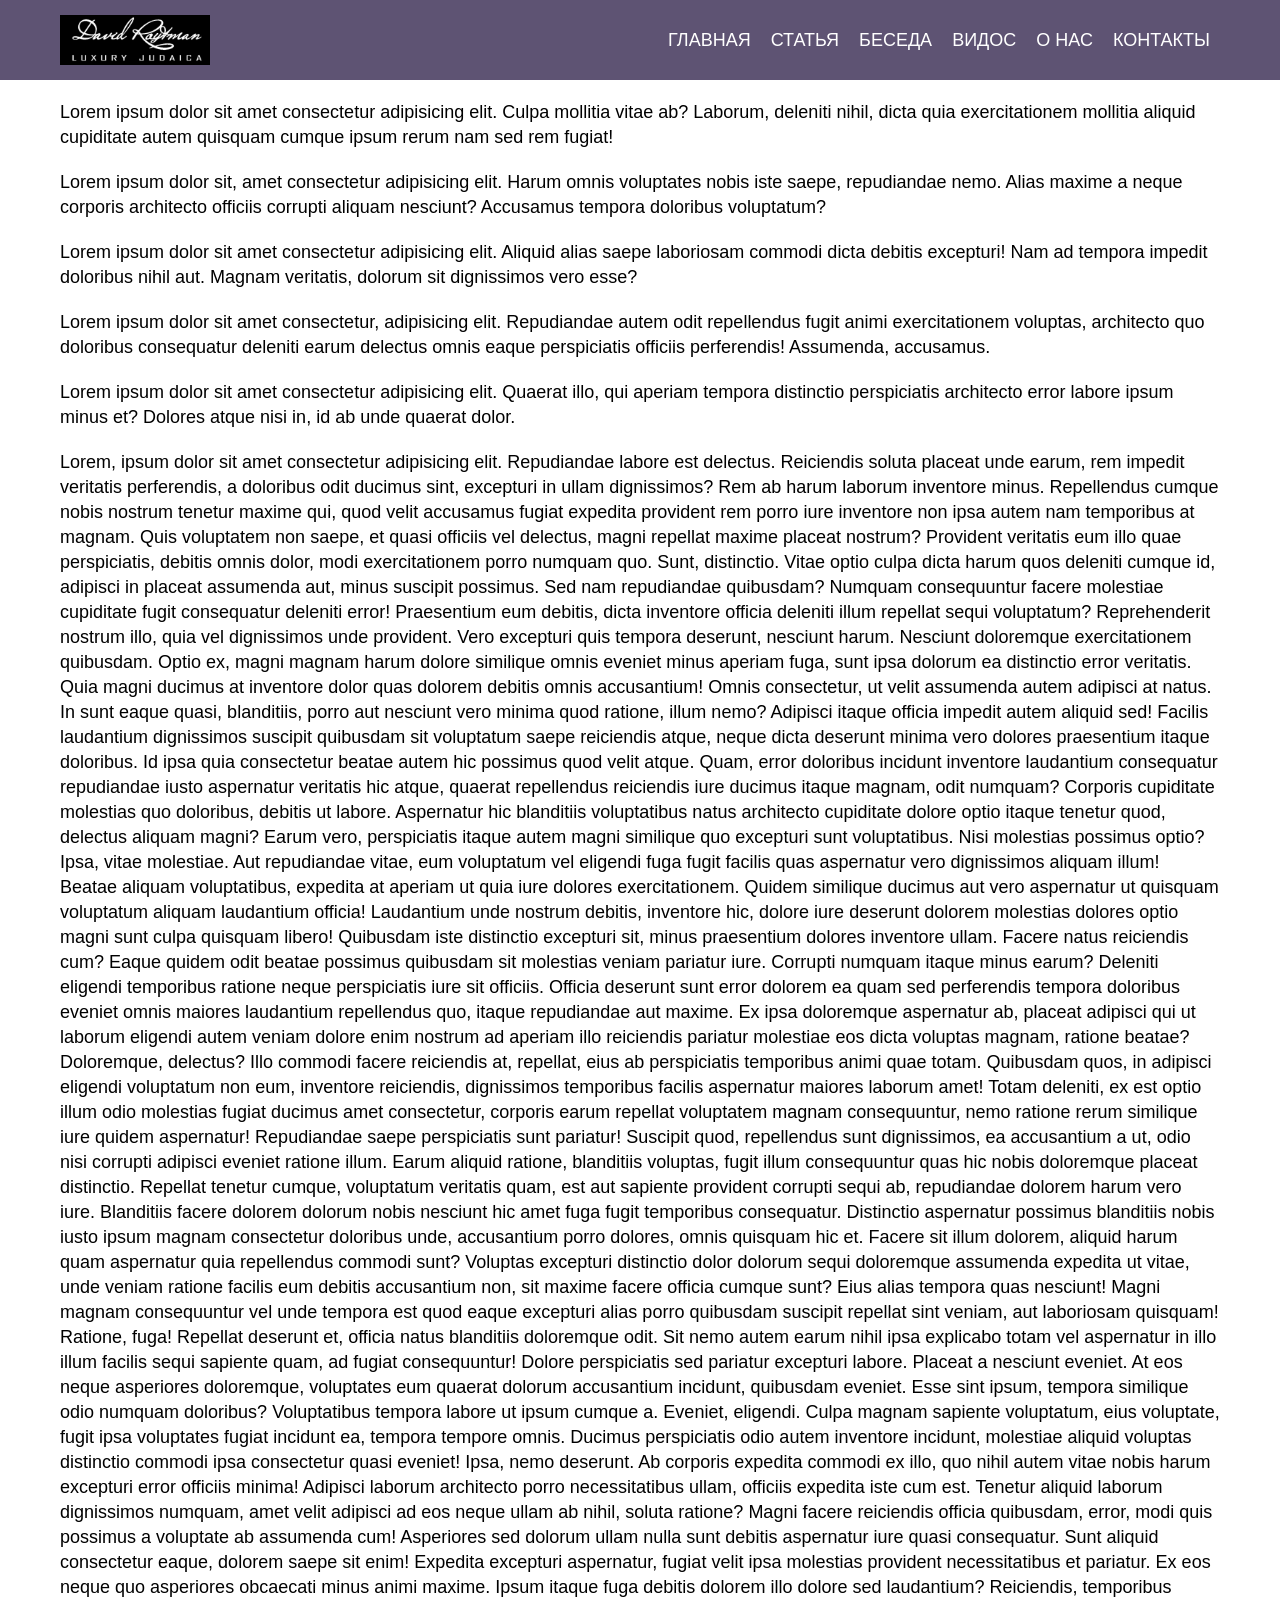
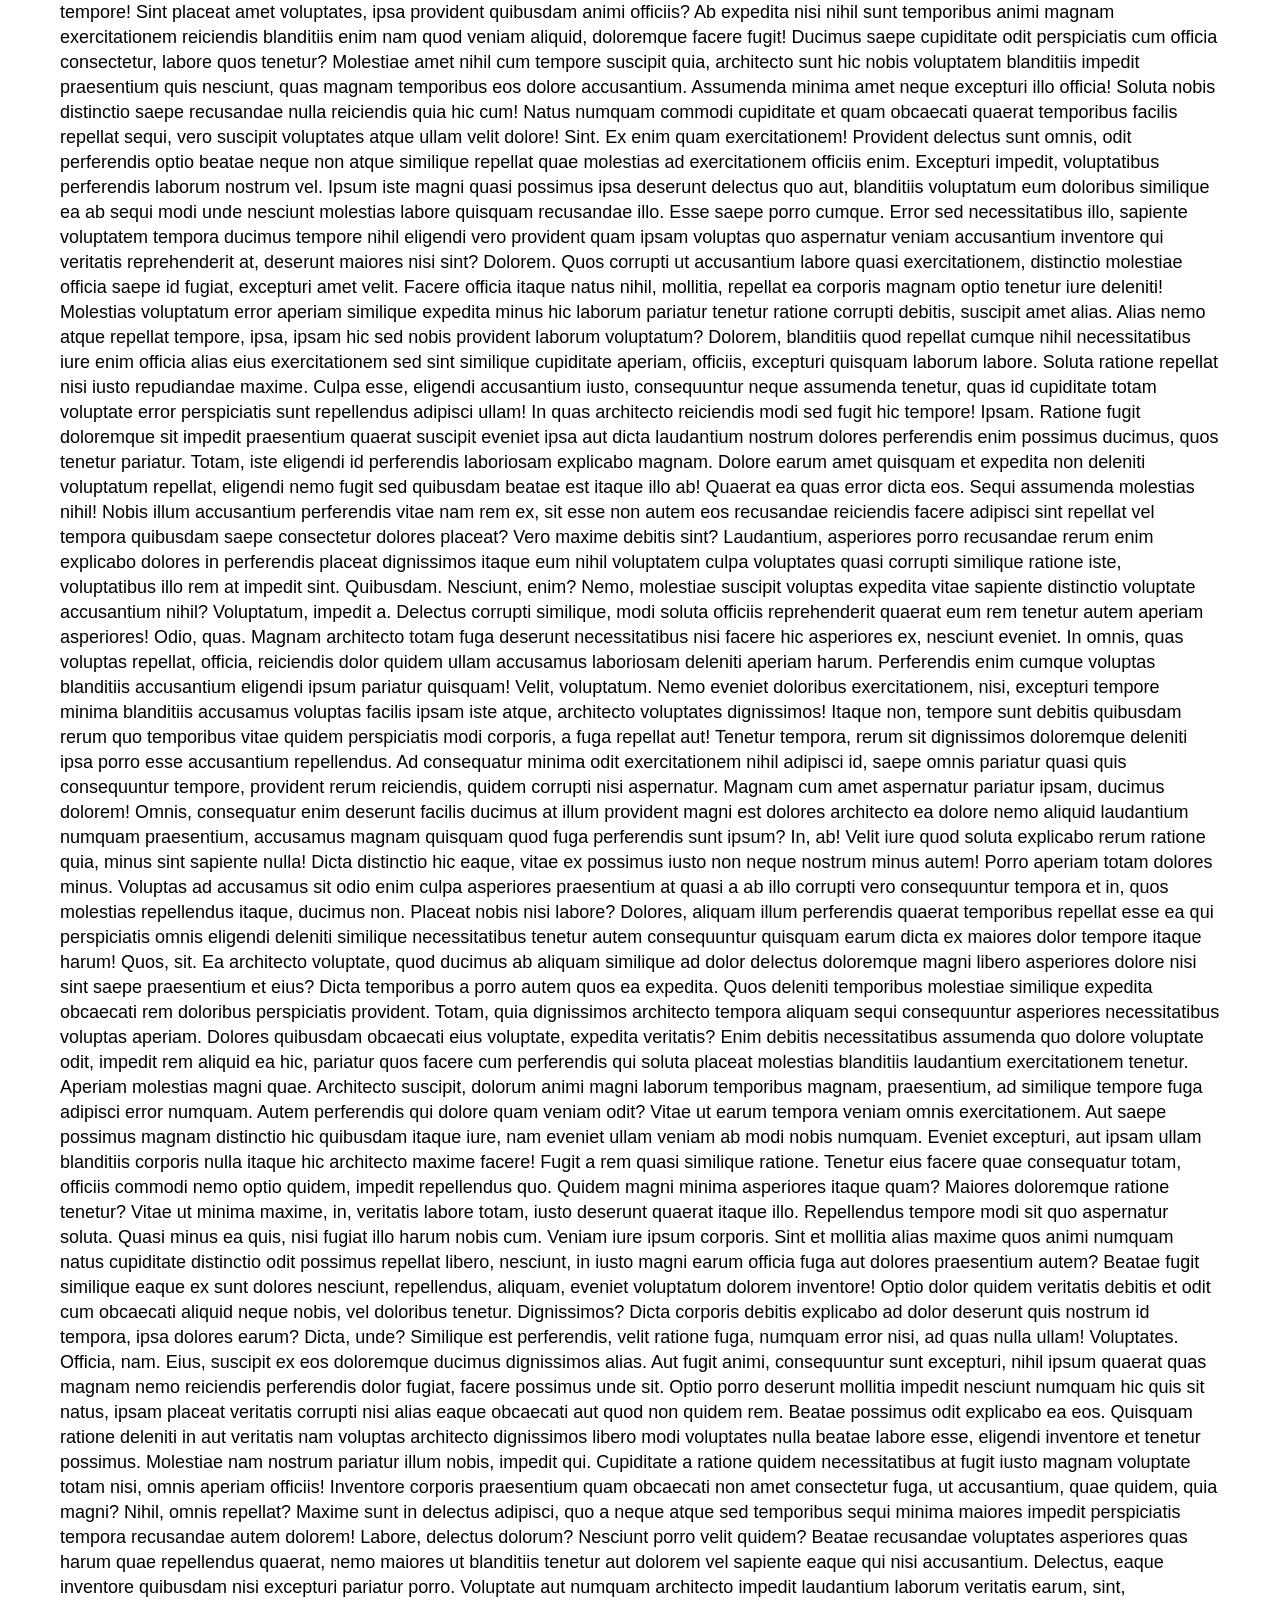
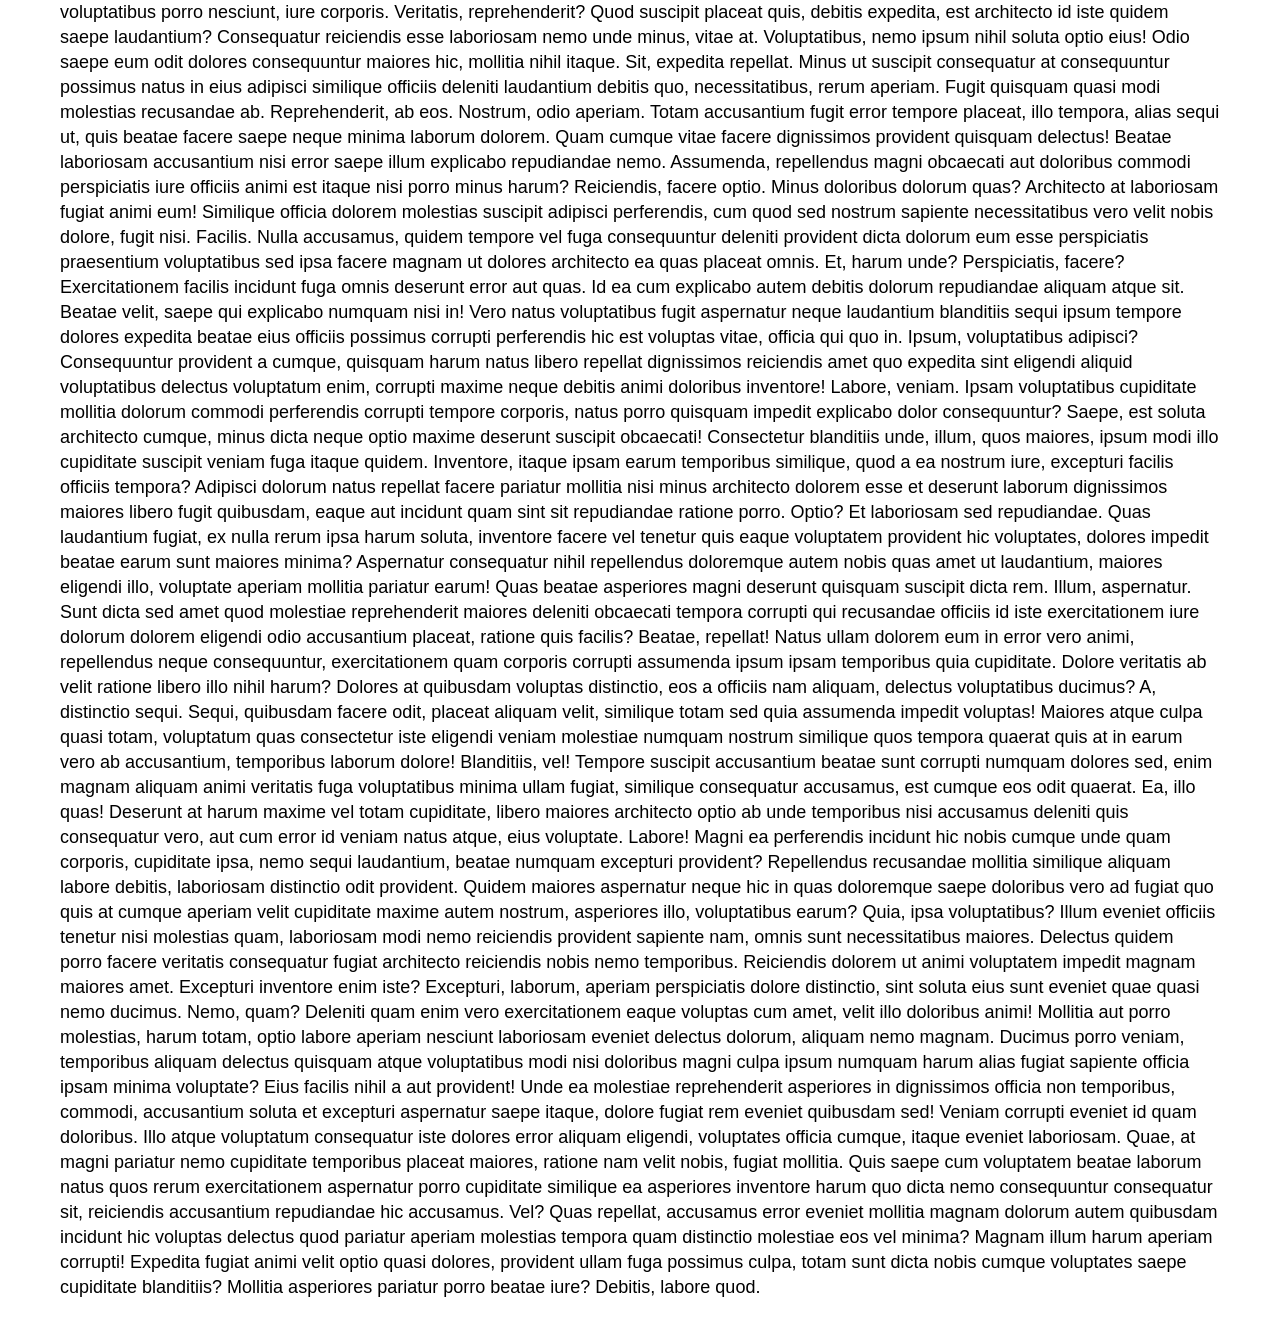
<file: SiteLayout/Adaptive/index.html>
<!DOCTYPE html>
<html lang="en">
<head>
    <meta charset="UTF-8">
    <link rel="stylesheet" href="./styles/styles.css">
    <meta http-equiv="X-UA-Compatible" content="IE=edge">
    <meta name="viewport" content="width=device-width">
    <title>Document</title>
</head>
<body>
    <section>
        <header class="header">
            <div class="container">
                <div class="header_body">
                    <a href="#"class="header_logo">
                        <img src="./img/logo/logo.png" alt="">
                    </a>
                    <div class="header_burger">
                        <span></span>
                    </div>
                        <nav class="header_menu">
                            <ul class="header_list">
                                <li>
                                    <a href="" class="header_link">Главная</a>
                                </li>
                                <li>
                                    <a href="" class="header_link">Статья</a>
                                </li>
                                <li>
                                    <a href="" class="header_link">Беседа</a>
                                </li>
                                <li>
                                    <a href="" class="header_link">Видос</a>
                                </li>
                                <li>
                                    <a href="" class="header_link">О Нас</a>
                                </li>
                                <li>
                                    <a href="" class="header_link">Контакты</a>
                                </li>
                            </ul>
                        </nav>
                </div>
            </div>
        </header>
        <div class="content">
            <div class="container">
                <div class="content_text">
                    <p>Lorem ipsum dolor sit amet consectetur adipisicing elit. Culpa mollitia vitae ab? Laborum, deleniti nihil, dicta quia exercitationem mollitia aliquid cupiditate autem quisquam cumque ipsum rerum nam sed rem fugiat! </p>
                    <p>Lorem ipsum dolor sit, amet consectetur adipisicing elit. Harum omnis voluptates nobis iste saepe, repudiandae nemo. Alias maxime a neque corporis architecto officiis corrupti aliquam nesciunt? Accusamus tempora doloribus voluptatum?</p>
                    <p>Lorem ipsum dolor sit amet consectetur adipisicing elit. Aliquid alias saepe laboriosam commodi dicta debitis excepturi! Nam ad tempora impedit doloribus nihil aut. Magnam veritatis, dolorum sit dignissimos vero esse?</p>
                    <p>Lorem ipsum dolor sit amet consectetur, adipisicing elit. Repudiandae autem odit repellendus fugit animi exercitationem voluptas, architecto quo doloribus consequatur deleniti earum delectus omnis eaque perspiciatis officiis perferendis! Assumenda, accusamus.</p>
                    <p>Lorem ipsum dolor sit amet consectetur adipisicing elit. Quaerat illo, qui aperiam tempora distinctio perspiciatis architecto error labore ipsum minus et? Dolores atque nisi in, id ab unde quaerat dolor.</p>
                    <p>Lorem, ipsum dolor sit amet consectetur adipisicing elit. Repudiandae labore est delectus. Reiciendis soluta placeat unde earum, rem impedit veritatis perferendis, a doloribus odit ducimus sint, excepturi in ullam dignissimos?
                    Rem ab harum laborum inventore minus. Repellendus cumque nobis nostrum tenetur maxime qui, quod velit accusamus fugiat expedita provident rem porro iure inventore non ipsa autem nam temporibus at magnam.
                    Quis voluptatem non saepe, et quasi officiis vel delectus, magni repellat maxime placeat nostrum? Provident veritatis eum illo quae perspiciatis, debitis omnis dolor, modi exercitationem porro numquam quo. Sunt, distinctio.
                    Vitae optio culpa dicta harum quos deleniti cumque id, adipisci in placeat assumenda aut, minus suscipit possimus. Sed nam repudiandae quibusdam? Numquam consequuntur facere molestiae cupiditate fugit consequatur deleniti error!
                    Praesentium eum debitis, dicta inventore officia deleniti illum repellat sequi voluptatum? Reprehenderit nostrum illo, quia vel dignissimos unde provident. Vero excepturi quis tempora deserunt, nesciunt harum. Nesciunt doloremque exercitationem quibusdam.
                    Optio ex, magni magnam harum dolore similique omnis eveniet minus aperiam fuga, sunt ipsa dolorum ea distinctio error veritatis. Quia magni ducimus at inventore dolor quas dolorem debitis omnis accusantium!
                    Omnis consectetur, ut velit assumenda autem adipisci at natus. In sunt eaque quasi, blanditiis, porro aut nesciunt vero minima quod ratione, illum nemo? Adipisci itaque officia impedit autem aliquid sed!
                    Facilis laudantium dignissimos suscipit quibusdam sit voluptatum saepe reiciendis atque, neque dicta deserunt minima vero dolores praesentium itaque doloribus. Id ipsa quia consectetur beatae autem hic possimus quod velit atque.
                    Quam, error doloribus incidunt inventore laudantium consequatur repudiandae iusto aspernatur veritatis hic atque, quaerat repellendus reiciendis iure ducimus itaque magnam, odit numquam? Corporis cupiditate molestias quo doloribus, debitis ut labore.
                    Aspernatur hic blanditiis voluptatibus natus architecto cupiditate dolore optio itaque tenetur quod, delectus aliquam magni? Earum vero, perspiciatis itaque autem magni similique quo excepturi sunt voluptatibus. Nisi molestias possimus optio?
                    Ipsa, vitae molestiae. Aut repudiandae vitae, eum voluptatum vel eligendi fuga fugit facilis quas aspernatur vero dignissimos aliquam illum! Beatae aliquam voluptatibus, expedita at aperiam ut quia iure dolores exercitationem.
                    Quidem similique ducimus aut vero aspernatur ut quisquam voluptatum aliquam laudantium officia! Laudantium unde nostrum debitis, inventore hic, dolore iure deserunt dolorem molestias dolores optio magni sunt culpa quisquam libero!
                    Quibusdam iste distinctio excepturi sit, minus praesentium dolores inventore ullam. Facere natus reiciendis cum? Eaque quidem odit beatae possimus quibusdam sit molestias veniam pariatur iure. Corrupti numquam itaque minus earum?
                    Deleniti eligendi temporibus ratione neque perspiciatis iure sit officiis. Officia deserunt sunt error dolorem ea quam sed perferendis tempora doloribus eveniet omnis maiores laudantium repellendus quo, itaque repudiandae aut maxime.
                    Ex ipsa doloremque aspernatur ab, placeat adipisci qui ut laborum eligendi autem veniam dolore enim nostrum ad aperiam illo reiciendis pariatur molestiae eos dicta voluptas magnam, ratione beatae? Doloremque, delectus?
                    Illo commodi facere reiciendis at, repellat, eius ab perspiciatis temporibus animi quae totam. Quibusdam quos, in adipisci eligendi voluptatum non eum, inventore reiciendis, dignissimos temporibus facilis aspernatur maiores laborum amet!
                    Totam deleniti, ex est optio illum odio molestias fugiat ducimus amet consectetur, corporis earum repellat voluptatem magnam consequuntur, nemo ratione rerum similique iure quidem aspernatur! Repudiandae saepe perspiciatis sunt pariatur!
                    Suscipit quod, repellendus sunt dignissimos, ea accusantium a ut, odio nisi corrupti adipisci eveniet ratione illum. Earum aliquid ratione, blanditiis voluptas, fugit illum consequuntur quas hic nobis doloremque placeat distinctio.
                    Repellat tenetur cumque, voluptatum veritatis quam, est aut sapiente provident corrupti sequi ab, repudiandae dolorem harum vero iure. Blanditiis facere dolorem dolorum nobis nesciunt hic amet fuga fugit temporibus consequatur.
                    Distinctio aspernatur possimus blanditiis nobis iusto ipsum magnam consectetur doloribus unde, accusantium porro dolores, omnis quisquam hic et. Facere sit illum dolorem, aliquid harum quam aspernatur quia repellendus commodi sunt?
                    Voluptas excepturi distinctio dolor dolorum sequi doloremque assumenda expedita ut vitae, unde veniam ratione facilis eum debitis accusantium non, sit maxime facere officia cumque sunt? Eius alias tempora quas nesciunt!
                    Magni magnam consequuntur vel unde tempora est quod eaque excepturi alias porro quibusdam suscipit repellat sint veniam, aut laboriosam quisquam! Ratione, fuga! Repellat deserunt et, officia natus blanditiis doloremque odit.
                    Sit nemo autem earum nihil ipsa explicabo totam vel aspernatur in illo illum facilis sequi sapiente quam, ad fugiat consequuntur! Dolore perspiciatis sed pariatur excepturi labore. Placeat a nesciunt eveniet.
                    At eos neque asperiores doloremque, voluptates eum quaerat dolorum accusantium incidunt, quibusdam eveniet. Esse sint ipsum, tempora similique odio numquam doloribus? Voluptatibus tempora labore ut ipsum cumque a. Eveniet, eligendi.
                    Culpa magnam sapiente voluptatum, eius voluptate, fugit ipsa voluptates fugiat incidunt ea, tempora tempore omnis. Ducimus perspiciatis odio autem inventore incidunt, molestiae aliquid voluptas distinctio commodi ipsa consectetur quasi eveniet!
                    Ipsa, nemo deserunt. Ab corporis expedita commodi ex illo, quo nihil autem vitae nobis harum excepturi error officiis minima! Adipisci laborum architecto porro necessitatibus ullam, officiis expedita iste cum est.
                    Tenetur aliquid laborum dignissimos numquam, amet velit adipisci ad eos neque ullam ab nihil, soluta ratione? Magni facere reiciendis officia quibusdam, error, modi quis possimus a voluptate ab assumenda cum!
                    Asperiores sed dolorum ullam nulla sunt debitis aspernatur iure quasi consequatur. Sunt aliquid consectetur eaque, dolorem saepe sit enim! Expedita excepturi aspernatur, fugiat velit ipsa molestias provident necessitatibus et pariatur.
                    Ex eos neque quo asperiores obcaecati minus animi maxime. Ipsum itaque fuga debitis dolorem illo dolore sed laudantium? Reiciendis, temporibus tempore! Sint placeat amet voluptates, ipsa provident quibusdam animi officiis?
                    Ab expedita nisi nihil sunt temporibus animi magnam exercitationem reiciendis blanditiis enim nam quod veniam aliquid, doloremque facere fugit! Ducimus saepe cupiditate odit perspiciatis cum officia consectetur, labore quos tenetur?
                    Molestiae amet nihil cum tempore suscipit quia, architecto sunt hic nobis voluptatem blanditiis impedit praesentium quis nesciunt, quas magnam temporibus eos dolore accusantium. Assumenda minima amet neque excepturi illo officia!
                    Soluta nobis distinctio saepe recusandae nulla reiciendis quia hic cum! Natus numquam commodi cupiditate et quam obcaecati quaerat temporibus facilis repellat sequi, vero suscipit voluptates atque ullam velit dolore! Sint.
                    Ex enim quam exercitationem! Provident delectus sunt omnis, odit perferendis optio beatae neque non atque similique repellat quae molestias ad exercitationem officiis enim. Excepturi impedit, voluptatibus perferendis laborum nostrum vel.
                    Ipsum iste magni quasi possimus ipsa deserunt delectus quo aut, blanditiis voluptatum eum doloribus similique ea ab sequi modi unde nesciunt molestias labore quisquam recusandae illo. Esse saepe porro cumque.
                    Error sed necessitatibus illo, sapiente voluptatem tempora ducimus tempore nihil eligendi vero provident quam ipsam voluptas quo aspernatur veniam accusantium inventore qui veritatis reprehenderit at, deserunt maiores nisi sint? Dolorem.
                    Quos corrupti ut accusantium labore quasi exercitationem, distinctio molestiae officia saepe id fugiat, excepturi amet velit. Facere officia itaque natus nihil, mollitia, repellat ea corporis magnam optio tenetur iure deleniti!
                    Molestias voluptatum error aperiam similique expedita minus hic laborum pariatur tenetur ratione corrupti debitis, suscipit amet alias. Alias nemo atque repellat tempore, ipsa, ipsam hic sed nobis provident laborum voluptatum?
                    Dolorem, blanditiis quod repellat cumque nihil necessitatibus iure enim officia alias eius exercitationem sed sint similique cupiditate aperiam, officiis, excepturi quisquam laborum labore. Soluta ratione repellat nisi iusto repudiandae maxime.
                    Culpa esse, eligendi accusantium iusto, consequuntur neque assumenda tenetur, quas id cupiditate totam voluptate error perspiciatis sunt repellendus adipisci ullam! In quas architecto reiciendis modi sed fugit hic tempore! Ipsam.
                    Ratione fugit doloremque sit impedit praesentium quaerat suscipit eveniet ipsa aut dicta laudantium nostrum dolores perferendis enim possimus ducimus, quos tenetur pariatur. Totam, iste eligendi id perferendis laboriosam explicabo magnam.
                    Dolore earum amet quisquam et expedita non deleniti voluptatum repellat, eligendi nemo fugit sed quibusdam beatae est itaque illo ab! Quaerat ea quas error dicta eos. Sequi assumenda molestias nihil!
                    Nobis illum accusantium perferendis vitae nam rem ex, sit esse non autem eos recusandae reiciendis facere adipisci sint repellat vel tempora quibusdam saepe consectetur dolores placeat? Vero maxime debitis sint?
                    Laudantium, asperiores porro recusandae rerum enim explicabo dolores in perferendis placeat dignissimos itaque eum nihil voluptatem culpa voluptates quasi corrupti similique ratione iste, voluptatibus illo rem at impedit sint. Quibusdam.
                    Nesciunt, enim? Nemo, molestiae suscipit voluptas expedita vitae sapiente distinctio voluptate accusantium nihil? Voluptatum, impedit a. Delectus corrupti similique, modi soluta officiis reprehenderit quaerat eum rem tenetur autem aperiam asperiores!
                    Odio, quas. Magnam architecto totam fuga deserunt necessitatibus nisi facere hic asperiores ex, nesciunt eveniet. In omnis, quas voluptas repellat, officia, reiciendis dolor quidem ullam accusamus laboriosam deleniti aperiam harum.
                    Perferendis enim cumque voluptas blanditiis accusantium eligendi ipsum pariatur quisquam! Velit, voluptatum. Nemo eveniet doloribus exercitationem, nisi, excepturi tempore minima blanditiis accusamus voluptas facilis ipsam iste atque, architecto voluptates dignissimos!
                    Itaque non, tempore sunt debitis quibusdam rerum quo temporibus vitae quidem perspiciatis modi corporis, a fuga repellat aut! Tenetur tempora, rerum sit dignissimos doloremque deleniti ipsa porro esse accusantium repellendus.
                    Ad consequatur minima odit exercitationem nihil adipisci id, saepe omnis pariatur quasi quis consequuntur tempore, provident rerum reiciendis, quidem corrupti nisi aspernatur. Magnam cum amet aspernatur pariatur ipsam, ducimus dolorem!
                    Omnis, consequatur enim deserunt facilis ducimus at illum provident magni est dolores architecto ea dolore nemo aliquid laudantium numquam praesentium, accusamus magnam quisquam quod fuga perferendis sunt ipsum? In, ab!
                    Velit iure quod soluta explicabo rerum ratione quia, minus sint sapiente nulla! Dicta distinctio hic eaque, vitae ex possimus iusto non neque nostrum minus autem! Porro aperiam totam dolores minus.
                    Voluptas ad accusamus sit odio enim culpa asperiores praesentium at quasi a ab illo corrupti vero consequuntur tempora et in, quos molestias repellendus itaque, ducimus non. Placeat nobis nisi labore?
                    Dolores, aliquam illum perferendis quaerat temporibus repellat esse ea qui perspiciatis omnis eligendi deleniti similique necessitatibus tenetur autem consequuntur quisquam earum dicta ex maiores dolor tempore itaque harum! Quos, sit.
                    Ea architecto voluptate, quod ducimus ab aliquam similique ad dolor delectus doloremque magni libero asperiores dolore nisi sint saepe praesentium et eius? Dicta temporibus a porro autem quos ea expedita.
                    Quos deleniti temporibus molestiae similique expedita obcaecati rem doloribus perspiciatis provident. Totam, quia dignissimos architecto tempora aliquam sequi consequuntur asperiores necessitatibus voluptas aperiam. Dolores quibusdam obcaecati eius voluptate, expedita veritatis?
                    Enim debitis necessitatibus assumenda quo dolore voluptate odit, impedit rem aliquid ea hic, pariatur quos facere cum perferendis qui soluta placeat molestias blanditiis laudantium exercitationem tenetur. Aperiam molestias magni quae.
                    Architecto suscipit, dolorum animi magni laborum temporibus magnam, praesentium, ad similique tempore fuga adipisci error numquam. Autem perferendis qui dolore quam veniam odit? Vitae ut earum tempora veniam omnis exercitationem.
                    Aut saepe possimus magnam distinctio hic quibusdam itaque iure, nam eveniet ullam veniam ab modi nobis numquam. Eveniet excepturi, aut ipsam ullam blanditiis corporis nulla itaque hic architecto maxime facere!
                    Fugit a rem quasi similique ratione. Tenetur eius facere quae consequatur totam, officiis commodi nemo optio quidem, impedit repellendus quo. Quidem magni minima asperiores itaque quam? Maiores doloremque ratione tenetur?
                    Vitae ut minima maxime, in, veritatis labore totam, iusto deserunt quaerat itaque illo. Repellendus tempore modi sit quo aspernatur soluta. Quasi minus ea quis, nisi fugiat illo harum nobis cum.
                    Veniam iure ipsum corporis. Sint et mollitia alias maxime quos animi numquam natus cupiditate distinctio odit possimus repellat libero, nesciunt, in iusto magni earum officia fuga aut dolores praesentium autem?
                    Beatae fugit similique eaque ex sunt dolores nesciunt, repellendus, aliquam, eveniet voluptatum dolorem inventore! Optio dolor quidem veritatis debitis et odit cum obcaecati aliquid neque nobis, vel doloribus tenetur. Dignissimos?
                    Dicta corporis debitis explicabo ad dolor deserunt quis nostrum id tempora, ipsa dolores earum? Dicta, unde? Similique est perferendis, velit ratione fuga, numquam error nisi, ad quas nulla ullam! Voluptates.
                    Officia, nam. Eius, suscipit ex eos doloremque ducimus dignissimos alias. Aut fugit animi, consequuntur sunt excepturi, nihil ipsum quaerat quas magnam nemo reiciendis perferendis dolor fugiat, facere possimus unde sit.
                    Optio porro deserunt mollitia impedit nesciunt numquam hic quis sit natus, ipsam placeat veritatis corrupti nisi alias eaque obcaecati aut quod non quidem rem. Beatae possimus odit explicabo ea eos.
                    Quisquam ratione deleniti in aut veritatis nam voluptas architecto dignissimos libero modi voluptates nulla beatae labore esse, eligendi inventore et tenetur possimus. Molestiae nam nostrum pariatur illum nobis, impedit qui.
                    Cupiditate a ratione quidem necessitatibus at fugit iusto magnam voluptate totam nisi, omnis aperiam officiis! Inventore corporis praesentium quam obcaecati non amet consectetur fuga, ut accusantium, quae quidem, quia magni?
                    Nihil, omnis repellat? Maxime sunt in delectus adipisci, quo a neque atque sed temporibus sequi minima maiores impedit perspiciatis tempora recusandae autem dolorem! Labore, delectus dolorum? Nesciunt porro velit quidem?
                    Beatae recusandae voluptates asperiores quas harum quae repellendus quaerat, nemo maiores ut blanditiis tenetur aut dolorem vel sapiente eaque qui nisi accusantium. Delectus, eaque inventore quibusdam nisi excepturi pariatur porro.
                    Voluptate aut numquam architecto impedit laudantium laborum veritatis earum, sint, voluptatibus porro nesciunt, iure corporis. Veritatis, reprehenderit? Quod suscipit placeat quis, debitis expedita, est architecto id iste quidem saepe laudantium?
                    Consequatur reiciendis esse laboriosam nemo unde minus, vitae at. Voluptatibus, nemo ipsum nihil soluta optio eius! Odio saepe eum odit dolores consequuntur maiores hic, mollitia nihil itaque. Sit, expedita repellat.
                    Minus ut suscipit consequatur at consequuntur possimus natus in eius adipisci similique officiis deleniti laudantium debitis quo, necessitatibus, rerum aperiam. Fugit quisquam quasi modi molestias recusandae ab. Reprehenderit, ab eos.
                    Nostrum, odio aperiam. Totam accusantium fugit error tempore placeat, illo tempora, alias sequi ut, quis beatae facere saepe neque minima laborum dolorem. Quam cumque vitae facere dignissimos provident quisquam delectus!
                    Beatae laboriosam accusantium nisi error saepe illum explicabo repudiandae nemo. Assumenda, repellendus magni obcaecati aut doloribus commodi perspiciatis iure officiis animi est itaque nisi porro minus harum? Reiciendis, facere optio.
                    Minus doloribus dolorum quas? Architecto at laboriosam fugiat animi eum! Similique officia dolorem molestias suscipit adipisci perferendis, cum quod sed nostrum sapiente necessitatibus vero velit nobis dolore, fugit nisi. Facilis.
                    Nulla accusamus, quidem tempore vel fuga consequuntur deleniti provident dicta dolorum eum esse perspiciatis praesentium voluptatibus sed ipsa facere magnam ut dolores architecto ea quas placeat omnis. Et, harum unde?
                    Perspiciatis, facere? Exercitationem facilis incidunt fuga omnis deserunt error aut quas. Id ea cum explicabo autem debitis dolorum repudiandae aliquam atque sit. Beatae velit, saepe qui explicabo numquam nisi in!
                    Vero natus voluptatibus fugit aspernatur neque laudantium blanditiis sequi ipsum tempore dolores expedita beatae eius officiis possimus corrupti perferendis hic est voluptas vitae, officia qui quo in. Ipsum, voluptatibus adipisci?
                    Consequuntur provident a cumque, quisquam harum natus libero repellat dignissimos reiciendis amet quo expedita sint eligendi aliquid voluptatibus delectus voluptatum enim, corrupti maxime neque debitis animi doloribus inventore! Labore, veniam.
                    Ipsam voluptatibus cupiditate mollitia dolorum commodi perferendis corrupti tempore corporis, natus porro quisquam impedit explicabo dolor consequuntur? Saepe, est soluta architecto cumque, minus dicta neque optio maxime deserunt suscipit obcaecati!
                    Consectetur blanditiis unde, illum, quos maiores, ipsum modi illo cupiditate suscipit veniam fuga itaque quidem. Inventore, itaque ipsam earum temporibus similique, quod a ea nostrum iure, excepturi facilis officiis tempora?
                    Adipisci dolorum natus repellat facere pariatur mollitia nisi minus architecto dolorem esse et deserunt laborum dignissimos maiores libero fugit quibusdam, eaque aut incidunt quam sint sit repudiandae ratione porro. Optio?
                    Et laboriosam sed repudiandae. Quas laudantium fugiat, ex nulla rerum ipsa harum soluta, inventore facere vel tenetur quis eaque voluptatem provident hic voluptates, dolores impedit beatae earum sunt maiores minima?
                    Aspernatur consequatur nihil repellendus doloremque autem nobis quas amet ut laudantium, maiores eligendi illo, voluptate aperiam mollitia pariatur earum! Quas beatae asperiores magni deserunt quisquam suscipit dicta rem. Illum, aspernatur.
                    Sunt dicta sed amet quod molestiae reprehenderit maiores deleniti obcaecati tempora corrupti qui recusandae officiis id iste exercitationem iure dolorum dolorem eligendi odio accusantium placeat, ratione quis facilis? Beatae, repellat!
                    Natus ullam dolorem eum in error vero animi, repellendus neque consequuntur, exercitationem quam corporis corrupti assumenda ipsum ipsam temporibus quia cupiditate. Dolore veritatis ab velit ratione libero illo nihil harum?
                    Dolores at quibusdam voluptas distinctio, eos a officiis nam aliquam, delectus voluptatibus ducimus? A, distinctio sequi. Sequi, quibusdam facere odit, placeat aliquam velit, similique totam sed quia assumenda impedit voluptas!
                    Maiores atque culpa quasi totam, voluptatum quas consectetur iste eligendi veniam molestiae numquam nostrum similique quos tempora quaerat quis at in earum vero ab accusantium, temporibus laborum dolore! Blanditiis, vel!
                    Tempore suscipit accusantium beatae sunt corrupti numquam dolores sed, enim magnam aliquam animi veritatis fuga voluptatibus minima ullam fugiat, similique consequatur accusamus, est cumque eos odit quaerat. Ea, illo quas!
                    Deserunt at harum maxime vel totam cupiditate, libero maiores architecto optio ab unde temporibus nisi accusamus deleniti quis consequatur vero, aut cum error id veniam natus atque, eius voluptate. Labore!
                    Magni ea perferendis incidunt hic nobis cumque unde quam corporis, cupiditate ipsa, nemo sequi laudantium, beatae numquam excepturi provident? Repellendus recusandae mollitia similique aliquam labore debitis, laboriosam distinctio odit provident.
                    Quidem maiores aspernatur neque hic in quas doloremque saepe doloribus vero ad fugiat quo quis at cumque aperiam velit cupiditate maxime autem nostrum, asperiores illo, voluptatibus earum? Quia, ipsa voluptatibus?
                    Illum eveniet officiis tenetur nisi molestias quam, laboriosam modi nemo reiciendis provident sapiente nam, omnis sunt necessitatibus maiores. Delectus quidem porro facere veritatis consequatur fugiat architecto reiciendis nobis nemo temporibus.
                    Reiciendis dolorem ut animi voluptatem impedit magnam maiores amet. Excepturi inventore enim iste? Excepturi, laborum, aperiam perspiciatis dolore distinctio, sint soluta eius sunt eveniet quae quasi nemo ducimus. Nemo, quam?
                    Deleniti quam enim vero exercitationem eaque voluptas cum amet, velit illo doloribus animi! Mollitia aut porro molestias, harum totam, optio labore aperiam nesciunt laboriosam eveniet delectus dolorum, aliquam nemo magnam.
                    Ducimus porro veniam, temporibus aliquam delectus quisquam atque voluptatibus modi nisi doloribus magni culpa ipsum numquam harum alias fugiat sapiente officia ipsam minima voluptate? Eius facilis nihil a aut provident!
                    Unde ea molestiae reprehenderit asperiores in dignissimos officia non temporibus, commodi, accusantium soluta et excepturi aspernatur saepe itaque, dolore fugiat rem eveniet quibusdam sed! Veniam corrupti eveniet id quam doloribus.
                    Illo atque voluptatum consequatur iste dolores error aliquam eligendi, voluptates officia cumque, itaque eveniet laboriosam. Quae, at magni pariatur nemo cupiditate temporibus placeat maiores, ratione nam velit nobis, fugiat mollitia.
                    Quis saepe cum voluptatem beatae laborum natus quos rerum exercitationem aspernatur porro cupiditate similique ea asperiores inventore harum quo dicta nemo consequuntur consequatur sit, reiciendis accusantium repudiandae hic accusamus. Vel?
                    Quas repellat, accusamus error eveniet mollitia magnam dolorum autem quibusdam incidunt hic voluptas delectus quod pariatur aperiam molestias tempora quam distinctio molestiae eos vel minima? Magnam illum harum aperiam corrupti!
                    Expedita fugiat animi velit optio quasi dolores, provident ullam fuga possimus culpa, totam sunt dicta nobis cumque voluptates saepe cupiditate blanditiis? Mollitia asperiores pariatur porro beatae iure? Debitis, labore quod.</p>
                </div>
            </div>
        </div>
    </section>
    <script src="https://ajax.googleapis.com/ajax/libs/jquery/2.2.0/jquery.min.js"></script>
    <script src="./js/script.js"></script>
</body>
</html>
</file>
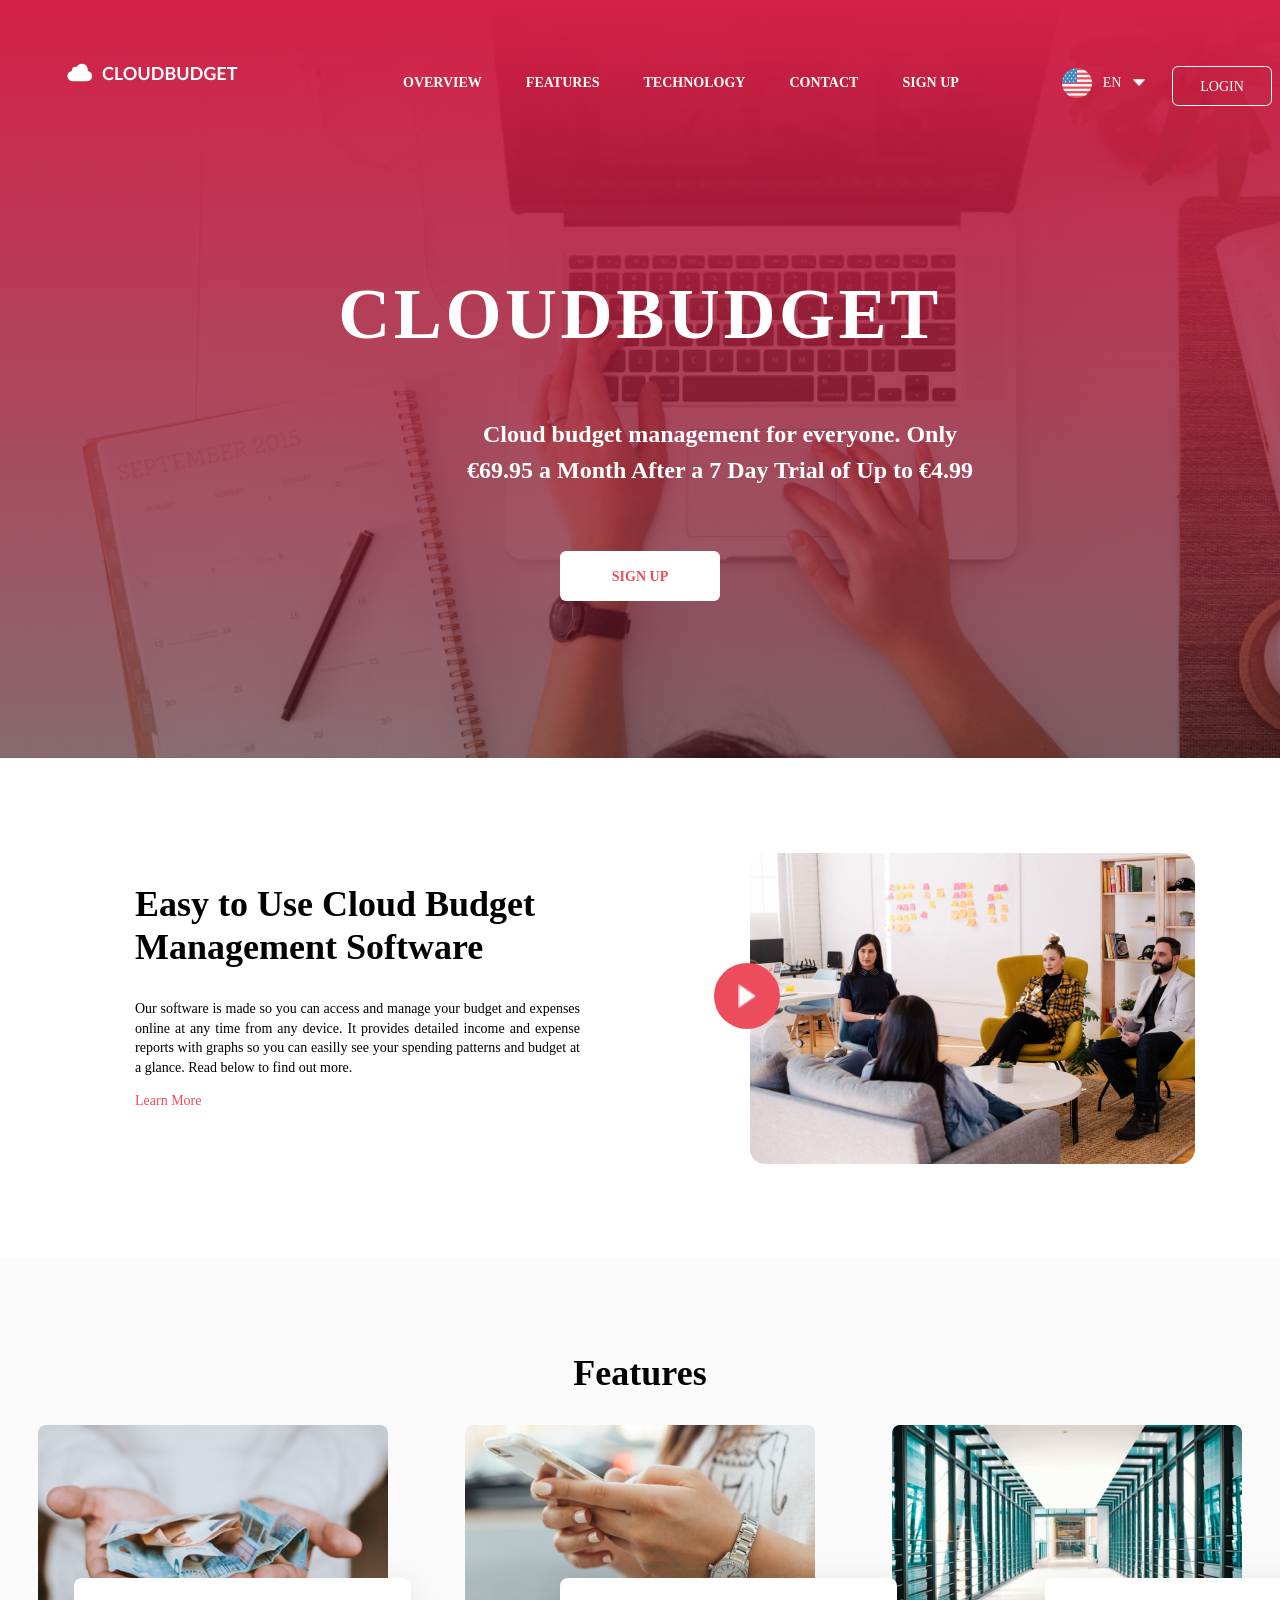
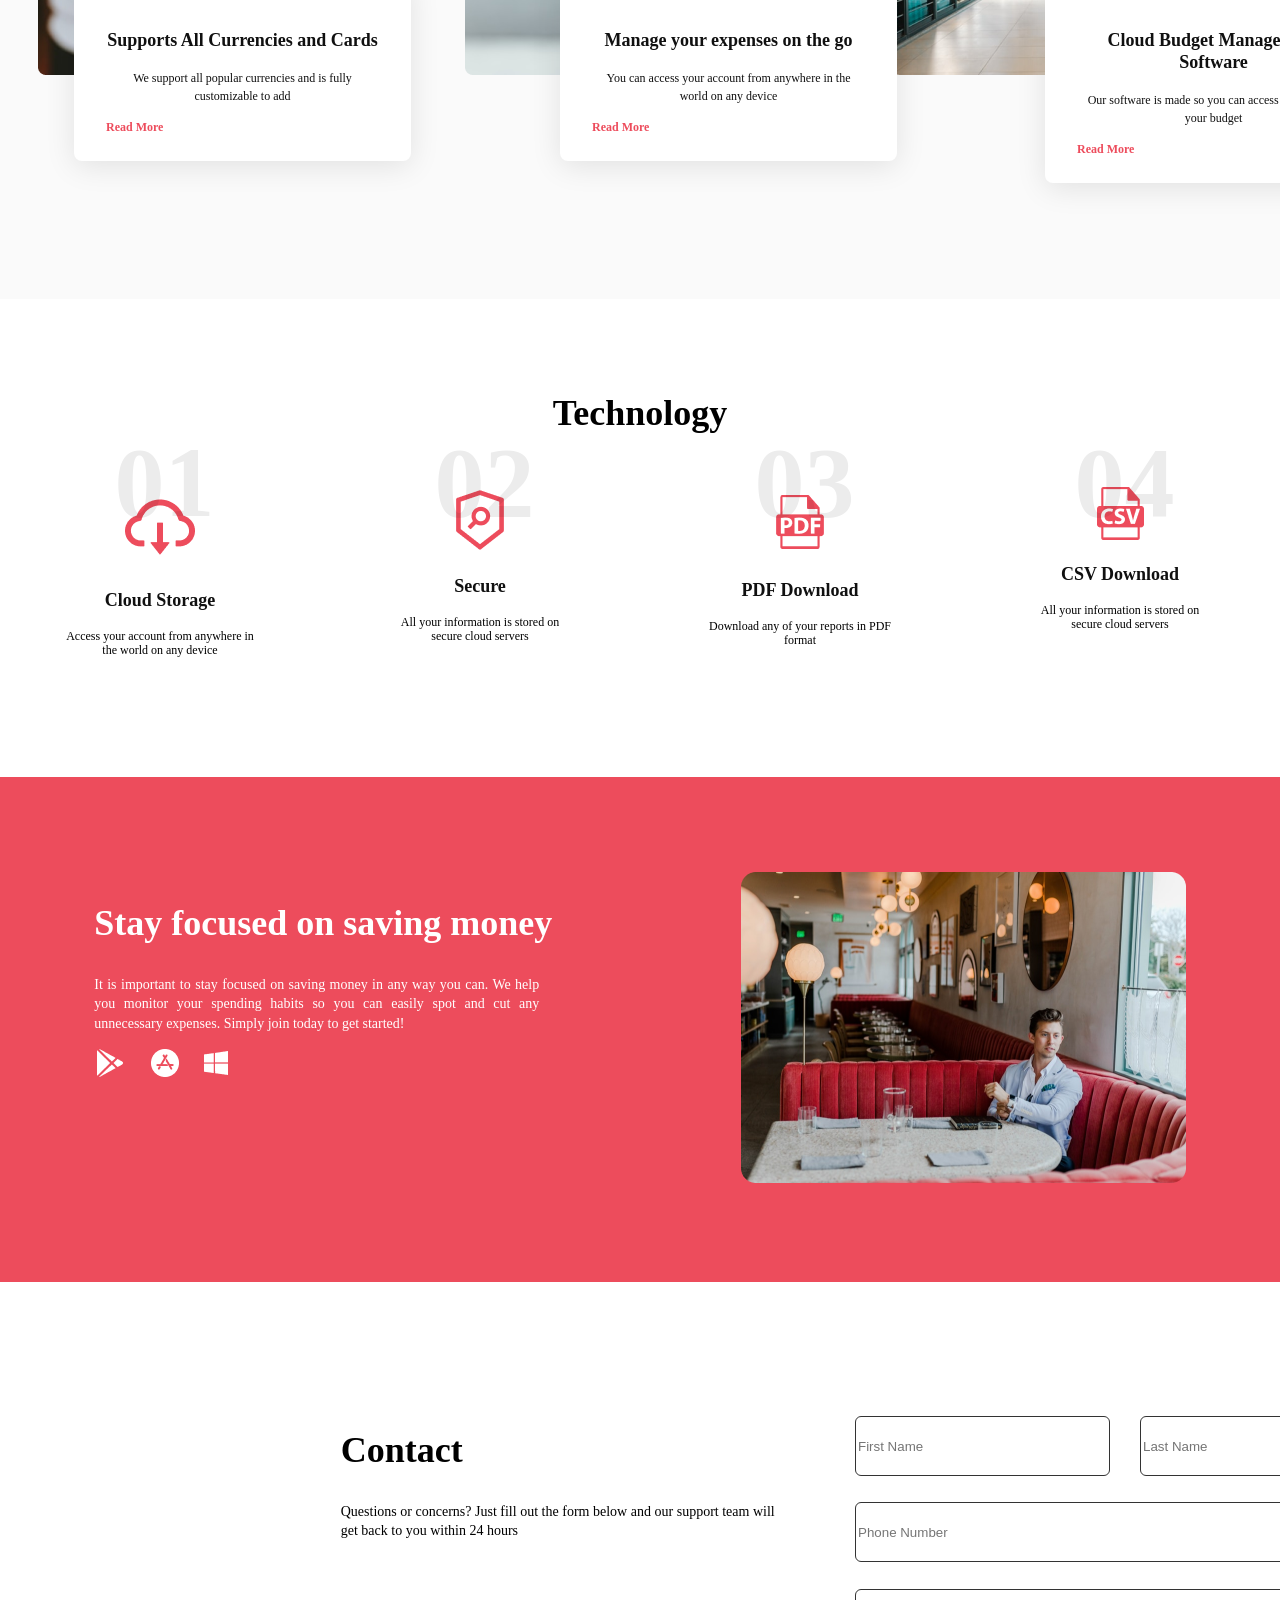
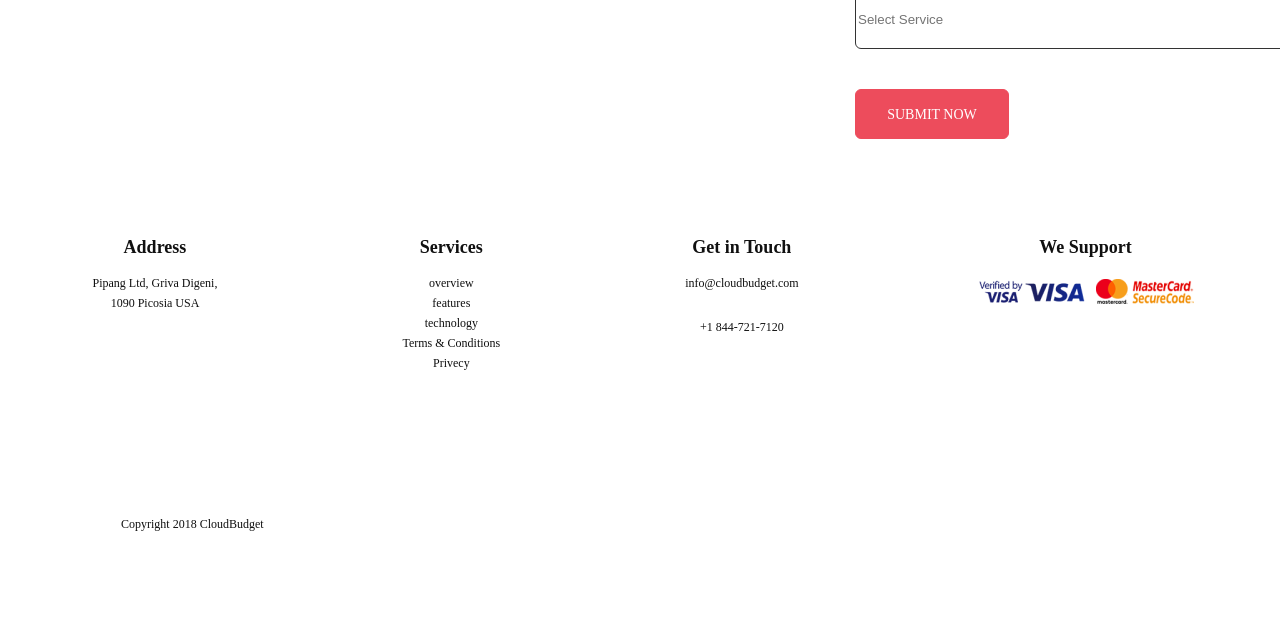
<file: SiteLayout/Cloudbudget/index.html>
<!DOCTYPE html>
<html lang="en">
<head>
    <meta charset="UTF-8">
    <link rel="stylesheet" href="./styles/style.css">
    <meta http-equiv="X-UA-Compatible" content="IE=edge">
    <meta name="viewport" content="width=device-width, initial-scale=1.0">
    <title>Cloudbudget</title>
</head>
<body>
    <section class="header">
        <div class="wrapper">
            <div class="head-nav">
                <a href="/"class="logo">
                <img src="./images/logo.png" alt="">
            </a>
            <nav>
                <a href="#">OVERVIEW</a>
                <a href="#">FEATURES</a>
                <a href="#">TECHNOLOGY</a>
                <a href="#">CONTACT</a>
                <a href="#">Sign up</a>
            </nav>
            <div class="login">
                <a href="" class="lang">EN</a>
                <button class="log"><span class="log-text">LOGIN</span></button>
            </div>
            </div>
            <div class="header-content">
                <h1>CloudBudget</h1>
                <p>Cloud budget management for everyone. Only €69.95 a Month After a 7 Day Trial of
                Up to €4.99</p>
                <button>Sign Up</button>
            </div>
        </div>
    </section>
    <section class="video">
            <div class="video-content">
                <h2>Easy to Use Cloud Budget Management Software</h2>
                <p>Our software is made so you can access and manage your budget and expenses online at any time from any device. It
                provides detailed income and expense reports with graphs so you can easilly see your spending patterns and budget at a
                glance. Read below to find out more.</p>
                <a href="#">Learn More</a>
            </div>
            <div class="video-img"></div>
    </section>
    <section class="features">
        <div class="features-title">
            <h2>Features</h2>
        </div>
        <div class="features-content">
                <div class="block1">
                    <div class="block-card">
                        <h3>Supports All Currencies and Cards</h3>
                        <p>We support all popular currencies and is fully customizable to add</p>
                        <a href="#">Read More</a>
                    </div>
                </div>
                <div class="block2">
                    <div class="block-card">
                        <h3>Manage your expenses on the go</h3>
                        <p>You can access your account from anywhere in the world on any device</p>
                        <a href="#">Read More</a>
                    </div>
                </div>
                <div class="block3">
                    <div class="block-card">
                        <h3>Cloud Budget Management Software</h3>
                        <p>Our software is made so you can access and manage your budget</p>
                        <a href="#">Read More</a>
                    </div>
                </div>
        </div>
    </section>
    <section class="technology">
        <h2 class="tech-title">Technology</h2>
        <div class="tech-content">
            <div class="tech-block">
                <h2>01</h2>
                <div class="log1"><img src="./images/cloud.png" alt=""></div>
                <h3>Cloud Storage</h3>
                <p>Access your account from anywhere in the world on any device</p>
            </div>
            <div class="tech-block">
                <h2>02</h2>
                <div class="log2"><img src="./images/search.png" alt=""></div>
                <h3>Secure</h3>
                <p>All your information is stored on secure cloud servers</p>
            </div>
            <div class="tech-block">
                <h2>03</h2>
                <div class="log3"><img src="./images/pdf.png" alt=""></div>
                <h3>PDF Download</h3>
                <p>Download any of your reports in PDF format</p>
            </div>
            <div class="tech-block">
                <h2>04</h2>
                <div class="log4"><img src="./images/csv.png" alt=""></div>
                <h3>CSV Download</h3>
                <p>All your information is stored on secure cloud servers</p>
            </div>
        </div>
    </section>
    <section class="money">
        <div class="mon-content">
            <h2>Stay focused on saving money</h2>
            <p>It is important to stay focused on saving money in any way you can. We help you monitor your spending habits so you can
            easily spot and cut any unnecessary expenses. Simply join today to get started!</p>
            <a href="#"><img src="./images/links.png" alt=""></a>
        </div>
        <div class="imgs">
                <img src="./images/guy.png" alt="">
            </div>
    </section>
    <section class="contact">
        <div class="contact-block1">
            <h2>Contact</h2>
            <p>Questions or concerns? Just fill out the form below and our support team will get back to you within 24 hours</p>
        </div>
            <div class="contact-block2">
                <input type="text" class="input1 padding" placeholder="First Name">
                <input type="text" class="input2 padding" placeholder="Last Name">
                <input type="text" class="input3 padding" placeholder="Phone Number">
                <input type="text" class="input4 padding" placeholder="Select Service">
                <button>Submit Now</button>
            </div>
    </section>
    <section class="footer">
            <div class="foot-content">
                <div class="foot-block">
                    <h3>Address</h3>
                    <a href="#">Pipang Ltd, Griva Digeni,</a>
                    <a href="81-83 Jacovides Tower, 1st Floor"></a>
                    <a href="#">1090 Picosia USA</a>
                </div>
                <div class="foot-block">
                    <h3>Services</h3>
                    <a href="#">overview</a>
                    <a href="#">features</a>
                    <a href="#">technology</a>
                    <a href="#">Terms & Conditions</a>
                    <a href="#">Privecy</a>
                </div>
                <div class="foot-block">
                    <h3>Get in Touch</h3>
                    <a href="#">info@cloudbudget.com</a><br>
                    <a href="#">+1 844-721-7120</a>
                    <div class="get-logs"></div>
                </div>
                <div class="foot-block">
                    <h3>We Support</h3>
                    <div class="logos-foot"><img src="./images/banks.png" alt=""></div>
                </div>
            </div>
            <p class="copy">Copyright 2018 CloudBudget</p>
    </section>
</body>
</html>
</file>
<file: SiteLayout/Adaptive/styles/styles.css>
*, *:before, *:after {
  padding: 0;
  margin: 0;
  border: 0;
  -webkit-box-sizing: border-box;
          box-sizing: border-box;
}

body {
  height: 100%;
  font-family: Arial, Helvetica, sans-serif;
}

.container {
  max-width: 1180px;
  margin: 0px auto;
  padding: 0px 10px;
}

.header {
  position: fixed;
  width: 100%;
  top: 0;
  left: 0;
  z-index: 50;
}

.header:before {
  content: "";
  position: absolute;
  top: 0;
  left: 0;
  width: 100%;
  height: 100%;
  background-color: #5e5373;
  z-index: 2;
}

.header_body {
  position: relative;
  display: -webkit-box;
  display: -ms-flexbox;
  display: flex;
  -webkit-box-pack: justify;
      -ms-flex-pack: justify;
          justify-content: space-between;
  height: 80px;
  -webkit-box-align: center;
      -ms-flex-align: center;
          align-items: center;
}

.header_logo {
  -webkit-box-flex: 0;
      -ms-flex: 0 0 150px;
          flex: 0 0 150px;
  overflow: hidden;
  position: relative;
  z-index: 3;
}
.header_logo img {
  max-width: 100%;
  display: block;
}

.header_burger {
  display: none;
}

.header_list {
  display: -webkit-box;
  display: -ms-flexbox;
  display: flex;
  position: relative;
  z-index: 2;
}
.header_list li {
  list-style: none;
  margin-left: 0px 0px 0px 20px;
  margin: 10px;
}

.header_link {
  color: #fff;
  text-transform: uppercase;
  font-size: 18px;
  text-decoration: none;
}

@media (max-width: 767px) {
  body.lock {
    overflow: hidden;
  }

  .header_body {
    height: 50px;
  }

  .header_logo {
    -webkit-box-flex: 0;
        -ms-flex: 0 0 120px;
            flex: 0 0 120px;
  }

  .header_burger {
    display: block;
    position: relative;
    width: 30px;
    height: 20px;
    position: relative;
    z-index: 3;
  }
  .header_burger span {
    position: absolute;
    background-color: #fff;
    position: absolute;
    left: 0;
    width: 100%;
    height: 2px;
    top: 9px;
  }
  .header_burger:before {
    content: "";
    background-color: #fff;
    position: absolute;
    width: 100%;
    height: 2px;
    left: 0;
  }
  .header_burger:after {
    content: "";
    background-color: #fff;
    position: absolute;
    width: 100%;
    height: 2px;
    left: 0;
  }
  .header_burger:before {
    top: 0;
  }
  .header_burger:after {
    bottom: 0;
  }
  .header_burger.active span {
    -webkit-transform: scale(0);
            transform: scale(0);
  }
  .header_burger.active:before {
    -webkit-transform: rotate(45deg);
            transform: rotate(45deg);
    top: 9px;
  }
  .header_burger.active:after {
    -webkit-transform: rotate(-45deg);
            transform: rotate(-45deg);
    bottom: 9px;
  }

  .header_menu {
    position: fixed;
    top: -100%;
    left: 0;
    width: 100%;
    height: 100%;
    overflow: auto;
    -webkit-transition: all 0.3s ease 0s;
    transition: all 0.3s ease 0s;
    background-color: #19b5e4;
    padding: 70px 10px 20px 10px;
  }
  .header_menu.active {
    top: 0;
  }

  .header_list {
    display: block;
  }
  .header_list li {
    margin: 0px 0px 20px 0px;
  }

  .header_link {
    font-size: 24px;
  }
}
.content {
  padding: 100px 0px 0px 0px;
}

.content_text {
  font-size: 18px;
  line-height: 25px;
}
.content_text p {
  margin: 0px 0px 20px 0px;
}

@media (max-width: 767px) {
  .content {
    padding: 70px 0px 0px 0px;
  }
}
</file>
<file: SiteLayout/Cloudbudget/styles/style.css>
body {
  margin: 0;
}

.header {
  width: 100%;
  padding-top: 58px;
  padding-bottom: 157px;
  background: -webkit-gradient(linear, left top, left bottom, from(#D52047), to(rgba(0, 0, 0, 0.5))), url(../images/head.png);
  background: linear-gradient(#D52047, rgba(0, 0, 0, 0.5)), url(../images/head.png);
  background-repeat: no-repeat;
  background-position: center;
  background-size: cover;
  background-attachment: fixed;
}
.header nav {
  display: inline-block;
  margin-left: 141px;
}
.header nav a {
  text-decoration: none;
  margin: 20px;
  width: 445px;
  height: 22px;
  font-family: Lato;
  font-style: normal;
  font-weight: bold;
  font-size: 14px;
  line-height: 17px;
  -webkit-box-align: center;
      -ms-flex-align: center;
          align-items: center;
  text-transform: uppercase;
  color: #FFFFFF;
}

.head-nav {
  display: inline;
}

.logo {
  display: inline-block;
  margin-left: 66px;
}

.login {
  display: inline-block;
  margin-left: 120px;
}

.lang {
  width: 32px;
  height: 22px;
  font-family: Lato;
  font-style: normal;
  font-weight: normal;
  font-size: 14px;
  line-height: 17px;
  display: -webkit-box;
  display: -ms-flexbox;
  display: flex;
  -webkit-box-align: center;
      -ms-flex-align: center;
          align-items: center;
  text-transform: uppercase;
  color: #FFFFFF;
  text-decoration: none;
}
.lang::before {
  position: absolute;
  content: "";
  display: block;
  width: 32px;
  height: 32px;
  margin: -42px;
  border-radius: 50%;
  background: url(../images/americans.png);
  background-repeat: no-repeat;
  background-position: center;
}
.lang::after {
  position: absolute;
  content: "";
  display: block;
  width: 12.38px;
  height: 7.45px;
  margin-left: 30px;
  background: url(../images/vector.png);
  background-repeat: no-repeat;
  background-position: center;
}

.log {
  position: absolute;
  width: 100px;
  height: 40px;
  left: 1172px;
  top: 66px;
  border: 1px solid #FFFFFF;
  background-color: transparent;
  -webkit-box-sizing: border-box;
          box-sizing: border-box;
  border-radius: 6px;
}

.log-text {
  font-family: Lato;
  font-style: normal;
  font-weight: normal;
  font-size: 14px;
  line-height: 17px;
  -webkit-box-align: center;
      -ms-flex-align: center;
          align-items: center;
  text-align: center;
  text-transform: uppercase;
  color: #FFFFFF;
}

.header-content {
  margin-top: 177px;
  text-align: center;
}
.header-content h1 {
  font-family: Lato;
  font-style: normal;
  font-weight: bold;
  font-size: 72px;
  line-height: 86px;
  -webkit-box-align: center;
      -ms-flex-align: center;
          align-items: center;
  letter-spacing: 0.05em;
  text-transform: uppercase;
  text-align: center;
  color: #FFFFFF;
}
.header-content p {
  width: 540px;
  margin-left: 450px;
  font-family: Lato;
  font-style: normal;
  font-weight: 600;
  font-size: 24px;
  line-height: 150%;
  text-align: center;
  color: #FFFFFF;
}
.header-content button {
  width: 160px;
  height: 50px;
  background: #FFFFFF;
  border-radius: 6px;
  margin-top: 39px;
  border: 0px;
  font-family: Lato;
  font-style: normal;
  font-weight: 600;
  font-size: 14px;
  line-height: 17px;
  -webkit-box-align: center;
      -ms-flex-align: center;
          align-items: center;
  text-transform: uppercase;
  color: #ED4C5C;
}

.video {
  padding-top: 95px;
  padding-bottom: 95px;
  display: -webkit-box;
  display: -ms-flexbox;
  display: flex;
  -ms-flex-pack: distribute;
      justify-content: space-around;
}

.video-content {
  margin-left: 50px;
}
.video-content h2 {
  width: 445px;
  font-family: Lato;
  font-style: normal;
  font-weight: 600;
  font-size: 36px;
  line-height: 43px;
  color: #000000;
}
.video-content p {
  width: 445px;
  font-family: Lato;
  font-style: normal;
  font-weight: normal;
  font-size: 14px;
  line-height: 140%;
  text-align: justify;
  color: #000000;
}
.video-content a {
  font-family: Lato;
  font-style: normal;
  font-weight: normal;
  font-size: 14px;
  line-height: 140%;
  text-align: justify;
  color: #ED4C5C;
  text-decoration: none;
}

.video-img {
  width: 445px;
  height: 311px;
  background-image: url(../images/video.png);
  background-repeat: no-repeat;
}
.video-img::before {
  position: absolute;
  content: "";
  width: 66px;
  height: 66px;
  top: 999px;
  margin: -36px;
  border-radius: 50%;
  background: #ED4C5C;
  background-image: url(../images/play.png);
  background-repeat: no-repeat;
  background-size: 18px;
  background-position: center;
}

.features {
  padding-top: 63px;
  padding-bottom: 124px;
  background: #FAFAFA;
}

.features-title h2 {
  font-family: Lato;
  font-style: normal;
  font-weight: 600;
  font-size: 36px;
  line-height: 43px;
  text-align: center;
  color: #000000;
}

.features-content {
  display: -webkit-box;
  display: -ms-flexbox;
  display: flex;
  -ms-flex-pack: distribute;
      justify-content: space-around;
}

.block1 {
  width: 350px;
  height: 350px;
  background-image: url(../images/block1.png);
  background-repeat: no-repeat;
}
.block1 .block-card {
  position: absolute;
  width: 273px;
  padding: 33px 32px 25px 32px;
  left: 74px;
  top: 1578px;
  background: #FFFFFF;
  -webkit-box-shadow: 0px 5px 30px rgba(0, 0, 0, 0.1);
          box-shadow: 0px 5px 30px rgba(0, 0, 0, 0.1);
  border-radius: 8px;
}
.block1 .block-card h3 {
  font-family: Lato;
  font-style: normal;
  font-weight: bold;
  font-size: 18px;
  line-height: 22px;
  text-align: center;
  color: #101010;
}
.block1 .block-card p {
  font-family: Lato;
  font-style: normal;
  font-weight: normal;
  font-size: 12px;
  line-height: 150%;
  /* or 18px */
  text-align: center;
  color: #101010;
}
.block1 .block-card a {
  font-family: Lato;
  font-style: normal;
  font-weight: bold;
  font-size: 12px;
  line-height: 150%;
  text-align: center;
  color: #ED4C5C;
  text-decoration: none;
}

.block2 {
  width: 350px;
  height: 350px;
  background-image: url(../images/block2.png);
  background-repeat: no-repeat;
}
.block2 .block-card {
  position: absolute;
  width: 273px;
  padding: 33px 32px 25px 32px;
  left: 560px;
  top: 1578px;
  background: #FFFFFF;
  -webkit-box-shadow: 0px 5px 30px rgba(0, 0, 0, 0.1);
          box-shadow: 0px 5px 30px rgba(0, 0, 0, 0.1);
  border-radius: 8px;
}
.block2 .block-card h3 {
  font-family: Lato;
  font-style: normal;
  font-weight: bold;
  font-size: 18px;
  line-height: 22px;
  text-align: center;
  color: #101010;
}
.block2 .block-card p {
  font-family: Lato;
  font-style: normal;
  font-weight: normal;
  font-size: 12px;
  line-height: 150%;
  /* or 18px */
  text-align: center;
  color: #101010;
}
.block2 .block-card a {
  font-family: Lato;
  font-style: normal;
  font-weight: bold;
  font-size: 12px;
  line-height: 150%;
  text-align: center;
  color: #ED4C5C;
  text-decoration: none;
}

.block3 {
  width: 350px;
  height: 350px;
  background-image: url(../images/block3.png);
  background-repeat: no-repeat;
}
.block3 .block-card {
  position: absolute;
  width: 273px;
  padding: 33px 32px 25px 32px;
  left: 1045px;
  top: 1578px;
  background: #FFFFFF;
  -webkit-box-shadow: 0px 5px 30px rgba(0, 0, 0, 0.1);
          box-shadow: 0px 5px 30px rgba(0, 0, 0, 0.1);
  border-radius: 8px;
}
.block3 .block-card h3 {
  font-family: Lato;
  font-style: normal;
  font-weight: bold;
  font-size: 18px;
  line-height: 22px;
  text-align: center;
  color: #101010;
}
.block3 .block-card p {
  font-family: Lato;
  font-style: normal;
  font-weight: normal;
  font-size: 12px;
  line-height: 150%;
  /* or 18px */
  text-align: center;
  color: #101010;
}
.block3 .block-card a {
  font-family: Lato;
  font-style: normal;
  font-weight: bold;
  font-size: 12px;
  line-height: 150%;
  text-align: center;
  color: #ED4C5C;
  text-decoration: none;
}

.technology {
  padding-top: 63px;
  padding-bottom: 108px;
}
.technology .tech-title {
  font-family: Lato;
  font-style: normal;
  font-weight: 600;
  font-size: 36px;
  line-height: 43px;
  text-align: center;
  color: #000000;
}

.tech-content {
  margin-top: 52px;
  display: -webkit-box;
  display: -ms-flexbox;
  display: flex;
  -ms-flex-pack: distribute;
      justify-content: space-around;
}

.tech-block {
  text-align: center;
}
.tech-block h2 {
  position: absolute;
  top: 1940px;
  margin-left: 50px;
  font-family: Lato;
  font-style: normal;
  font-weight: bold;
  font-size: 100px;
  line-height: 120px;
  text-align: center;
  color: rgba(16, 16, 16, 0.08);
}
.tech-block h3 {
  font-family: Lato;
  font-style: normal;
  font-weight: bold;
  font-size: 18px;
  line-height: 22px;
  /* identical to box height */
  text-align: center;
  color: #101010;
}
.tech-block p {
  width: 191px;
  font-family: Lato;
  font-style: normal;
  font-weight: normal;
  font-size: 12px;
  line-height: 14px;
  text-align: center;
  color: #000000;
}

.money {
  padding-top: 95px;
  padding-bottom: 95px;
  background: #ED4C5C;
  display: -webkit-box;
  display: -ms-flexbox;
  display: flex;
  -ms-flex-pack: distribute;
      justify-content: space-around;
}

.mon-content h2 {
  font-family: Lato;
  font-style: normal;
  font-weight: 600;
  font-size: 36px;
  line-height: 43px;
  color: #FFFFFF;
}
.mon-content p {
  margin-top: 24px;
  width: 445px;
  font-family: Lato;
  font-style: normal;
  font-weight: normal;
  font-size: 14px;
  line-height: 140%;
  /* or 20px */
  text-align: justify;
  color: #FFFFFF;
}

.contact {
  padding-top: 117px;
  padding-bottom: 178px;
  display: -webkit-box;
  display: -ms-flexbox;
  display: flex;
  -ms-flex-pack: distribute;
      justify-content: space-around;
}

.contact-block1 {
  margin-left: 176px;
}
.contact-block1 h2 {
  width: 445px;
  font-family: Lato;
  font-style: normal;
  font-weight: 600;
  font-size: 36px;
  line-height: 43px;
  color: #000000;
}
.contact-block1 p {
  width: 434px;
  font-family: Lato;
  font-style: normal;
  font-weight: normal;
  font-size: 14px;
  line-height: 140%;
  text-align: justify;
  color: #000000;
}

.contact-block2 .input1 {
  position: absolute;
  width: 255px;
  height: 60px;
  left: 855px;
  top: 3016px;
  /* Gray 1 */
  border: 1px solid #333333;
  -webkit-box-sizing: border-box;
          box-sizing: border-box;
  border-radius: 6px;
}
.contact-block2 .input2 {
  position: absolute;
  width: 255px;
  height: 60px;
  left: 1140px;
  top: 3016px;
  border: 1px solid #333333;
  -webkit-box-sizing: border-box;
          box-sizing: border-box;
  border-radius: 6px;
}
.contact-block2 .input3 {
  position: absolute;
  width: 540px;
  height: 60px;
  left: 855px;
  top: 3102px;
  border: 1px solid #333333;
  -webkit-box-sizing: border-box;
          box-sizing: border-box;
  border-radius: 6px;
}
.contact-block2 .input4 {
  position: absolute;
  width: 540px;
  height: 60px;
  left: 855px;
  top: 3189px;
  border: 1px solid #333333;
  -webkit-box-sizing: border-box;
          box-sizing: border-box;
  border-radius: 6px;
}
.contact-block2 button {
  position: absolute;
  width: 154px;
  height: 50px;
  left: 855px;
  top: 3289px;
  background: #ED4C5C;
  border: 1.5px solid #ED4C5C;
  -webkit-box-sizing: border-box;
          box-sizing: border-box;
  border-radius: 6px;
  font-family: Lato;
  font-style: normal;
  font-weight: normal;
  font-size: 14px;
  line-height: 17px;
  /* identical to box height */
  text-transform: uppercase;
  color: #FFFFFF;
}
.contact-block2 button .padding {
  padding-left: 31px;
}

.footer {
  padding-top: 85px;
  padding-bottom: 85px;
}
.footer .copy {
  margin-top: 141px;
  margin-left: 121px;
  font-family: Lato;
  font-style: normal;
  font-weight: normal;
  font-size: 12px;
  line-height: 14px;
  color: #101010;
}

.foot-content {
  display: -webkit-box;
  display: -ms-flexbox;
  display: flex;
  -ms-flex-pack: distribute;
      justify-content: space-around;
}

.foot-block {
  list-style: none;
}
.foot-block h3 {
  font-family: Lato;
  font-style: normal;
  font-weight: bold;
  font-size: 18px;
  line-height: 22px;
  text-align: center;
  color: #101010;
}
.foot-block a {
  display: block;
  text-align: center;
  margin: 6px;
  font-family: Lato;
  font-style: normal;
  font-weight: normal;
  font-size: 12px;
  line-height: 14px;
  color: #101010;
  text-decoration: none;
}
</file>
